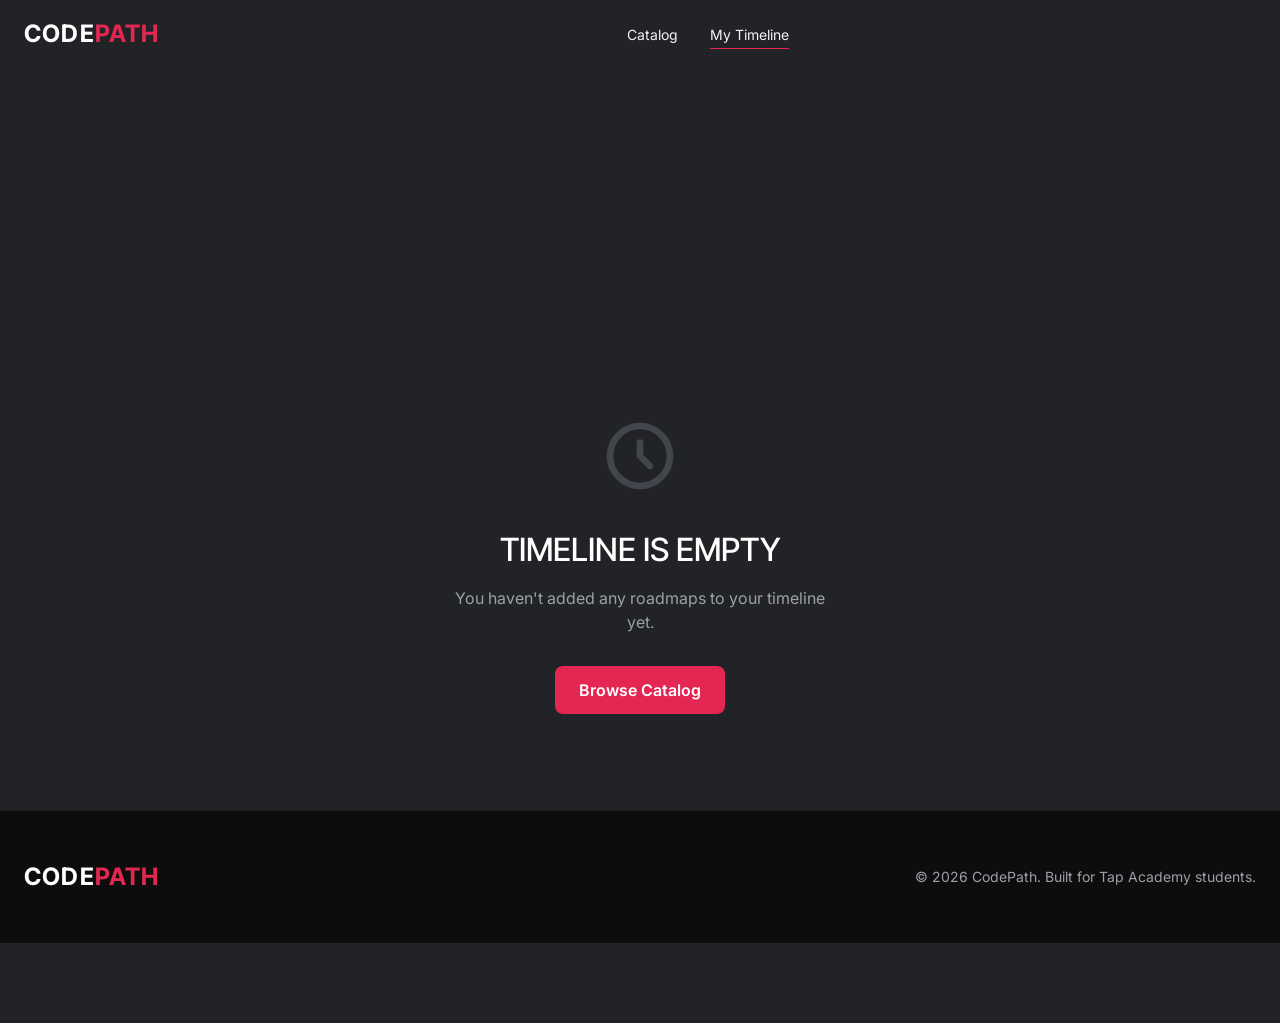
<file: my-timeline.html>
﻿<!DOCTYPE html>
<html lang="en">
<head>
  <meta charset="UTF-8">
  <meta name="viewport" content="width=device-width, initial-scale=1.0">
  <title>My Timeline | CodePath</title>
  <link rel="stylesheet" href="css/styles.css">
</head>
<body>
  <nav class="navbar" id="navbar">
    <div class="navbar__inner">
      <a href="index.html" class="navbar__logo">Code<span>Path</span></a>
      <div class="navbar__links">
        <a href="index.html" class="navbar__link">Catalog</a>
        <a href="my-timeline.html" class="navbar__link active">My Timeline</a>
      </div>
      <div class="navbar__actions">
        <button class="navbar__mobile-toggle" id="mobile-toggle">
          <span></span><span></span><span></span>
        </button>
      </div>
    </div>
  </nav>

  <div class="mobile-menu" id="mobile-menu">
    <button class="mobile-menu__close" id="mobile-close">
      <svg xmlns="http://www.w3.org/2000/svg" width="32" height="32" viewBox="0 0 24 24" fill="none" stroke="currentColor" stroke-width="2" stroke-linecap="round" stroke-linejoin="round"><path d="M6 18L18 6M6 6l12 12"/></svg>
    </button>
    <a href="index.html" class="mobile-menu__link">Catalog</a>
    <a href="my-timeline.html" class="mobile-menu__link text-magenta">My Timeline</a>
  </div>

  <div class="container" style="padding-top: 120px;">
    <div class="section-header animate-on-scroll">
      <div class="section-header__eyebrow">Your Path</div>
      <h1 class="section-header__title">My Timeline</h1>
      <p class="section-header__desc">Your personal learning schedule. Drag to reorder your roadmaps based on your current priorities.</p>
    </div>

    <div id="timeline-container" class="timeline stagger-children">
      <!-- Populated by JS -->
    </div>

    <div id="empty-timeline" class="empty-state" style="display: none;">
      <svg class="empty-state__icon" xmlns="http://www.w3.org/2000/svg" viewBox="0 0 24 24" fill="none" stroke="currentColor" stroke-width="2" stroke-linecap="round" stroke-linejoin="round"><path d="M12 8v4l3 3m6-3a9 9 0 11-18 0 9 9 0 0118 0z"/></svg>
      <h3 class="empty-state__title">Timeline is empty</h3>
      <p class="empty-state__desc">You haven't added any roadmaps to your timeline yet.</p>
      <a href="index.html" class="btn btn-primary">Browse Catalog</a>
    </div>

    <div class="current-learning animate-on-scroll" id="current-learning" style="display: none;">
      <div class="current-learning__header">
        <h3 class="text-subheading">Current Focus</h3>
        <div class="current-learning__badge">In Progress</div>
      </div>
      <div id="current-learning-content">
        <!-- Populated by JS -->
      </div>
    </div>
  </div>

  <footer class="footer">
    <div class="container footer__inner">
      <div class="navbar__logo">Code<span class="text-magenta">Path</span></div>
      <p class="footer__text">&copy; 2026 CodePath. Built for Tap Academy students.</p>
    </div>
  </footer>

  <script src="js/data.js"></script>
  <script src="js/timeline.js"></script>
</body>
</html>
</file>
<file: css/styles.css>
﻿@import url('https://fonts.googleapis.com/css2?family=Inter:wght@400;600&family=Inter+Tight:wght@500;600;700&family=Playfair+Display:ital,wght@0,400;0,700;1,400&display=swap');
:root{--c-obsidian:#222326;--c-carbon:#0d0d0e;--c-plate:#272c33;--c-slate:#191c21;--c-bone:#f4f4f5;--c-ash:#9ea0a9;--c-smoke:#43454c;--c-paper:#fff;--c-magenta:#e32652;--c-gold:#eed37f;--c-volt:#dcff00;--f-body:'Inter',system-ui,sans-serif;--f-display:'Inter Tight',system-ui,sans-serif;--f-serif:'Playfair Display',Georgia,serif;--max-w:1280px;--r-btn:8px;--r-card:12px;--r-img:12px;--r-tag:20px;--ease:250ms ease;--ease-slow:400ms cubic-bezier(.16,1,.3,1);--sh2:rgb(39,44,51) 0 0 0 1px inset;--sh4:rgb(148,154,164) 0 0 0 1px inset}
*,*::before,*::after{margin:0;padding:0;box-sizing:border-box}html{scroll-behavior:smooth;-webkit-font-smoothing:antialiased}body{font-family:var(--f-body);font-size:16px;font-weight:400;line-height:1.5;color:var(--c-paper);background:var(--c-obsidian);min-height:100vh;overflow-x:hidden}a{color:inherit;text-decoration:none}img{display:block;max-width:100%;height:auto}ul,ol{list-style:none}button{font-family:inherit;cursor:pointer;border:none;background:none;color:inherit}input,textarea,select{font-family:inherit;color:inherit;background:none;border:none;outline:none}::selection{background:rgba(227,38,82,.3)}::-webkit-scrollbar{width:6px}::-webkit-scrollbar-track{background:var(--c-obsidian)}::-webkit-scrollbar-thumb{background:var(--c-smoke);border-radius:3px}
.container{width:100%;max-width:var(--max-w);margin:0 auto;padding:0 24px}.section{padding:80px 0}
.text-display{font-family:var(--f-display);font-size:80px;font-weight:500;line-height:.85;letter-spacing:-.01em;text-transform:uppercase}.text-display-sm{font-family:var(--f-display);font-size:64px;font-weight:500;line-height:.9;text-transform:uppercase}.text-heading-lg{font-size:48px;font-weight:600;line-height:1.1}.text-heading{font-size:32px;font-weight:600;line-height:1.25}.text-heading-sm{font-size:24px;font-weight:600;line-height:1.25}.text-subheading{font-size:20px;font-weight:600;line-height:1.33}.text-body{font-size:16px;line-height:1.5;color:var(--c-bone)}.text-body-sm{font-size:14px;line-height:1.45;color:var(--c-ash)}.text-caption{font-size:12px;line-height:1.5;color:var(--c-ash)}.text-gold{color:var(--c-gold)}.text-muted{color:var(--c-ash)}.text-magenta{color:var(--c-magenta)}
.navbar{position:fixed;top:0;left:0;right:0;z-index:1000;background:transparent;transition:background var(--ease)}.navbar.scrolled{background:rgba(13,13,14,.92);backdrop-filter:blur(12px)}.navbar__inner{max-width:var(--max-w);margin:0 auto;padding:16px 24px;display:flex;align-items:center;justify-content:space-between;gap:24px}.navbar__logo{font-family:var(--f-display);font-size:24px;font-weight:700;text-transform:uppercase;letter-spacing:.05em;flex-shrink:0}.navbar__logo span{color:var(--c-magenta)}.navbar__links{display:flex;align-items:center;gap:32px}.navbar__link{font-size:14px;color:var(--c-bone);transition:color 150ms ease;position:relative}.navbar__link:hover{color:var(--c-paper)}.navbar__link::after{content:'';position:absolute;bottom:-4px;left:0;width:0;height:1px;background:var(--c-magenta);transition:width var(--ease)}.navbar__link:hover::after,.navbar__link.active::after{width:100%}.navbar__actions{display:flex;align-items:center;gap:16px}.navbar__mobile-toggle{display:none;flex-direction:column;gap:5px;padding:8px}.navbar__mobile-toggle span{display:block;width:24px;height:2px;background:var(--c-paper)}
.btn{display:inline-flex;align-items:center;justify-content:center;gap:8px;font-family:var(--f-body);font-weight:600;font-size:16px;padding:12px 24px;border-radius:var(--r-btn);transition:all var(--ease);cursor:pointer;white-space:nowrap;text-decoration:none}.btn-primary{background:var(--c-magenta);color:var(--c-paper);border:none}.btn-primary:hover{background:#c91f45;transform:translateY(-1px)}.btn-ghost{background:transparent;color:var(--c-paper);border:1px solid var(--c-paper)}.btn-ghost:hover{background:rgba(255,255,255,.08);transform:translateY(-1px)}.btn-pill{background:transparent;color:var(--c-gold);border:1px solid var(--c-gold);font-weight:400;font-size:14px;padding:8px 16px;border-radius:var(--r-tag);transition:all var(--ease)}.btn-pill:hover,.btn-pill.active{background:var(--c-gold);color:var(--c-carbon)}.btn-sm{font-size:14px;padding:8px 16px}
.card{background:var(--c-plate);border-radius:var(--r-card);box-shadow:var(--sh2);overflow:hidden;transition:all var(--ease);cursor:pointer}.card:hover{box-shadow:var(--sh4);transform:translateY(-2px)}.card__image-wrap{position:relative;overflow:hidden}.card__image{width:100%;aspect-ratio:16/10;object-fit:cover;transition:transform var(--ease-slow)}.card:hover .card__image{transform:scale(1.04)}.card__tag{position:absolute;top:12px;right:12px;font-size:11px;font-weight:600;color:var(--c-carbon);background:var(--c-volt);padding:4px 10px;border-radius:var(--r-tag);text-transform:uppercase;letter-spacing:.06em;z-index:2}.card__body{padding:20px}.card__category{font-size:12px;font-weight:600;color:var(--c-gold);text-transform:uppercase;letter-spacing:.06em;margin-bottom:8px}.card__title{font-size:20px;font-weight:600;line-height:1.33}.card__desc{font-size:14px;color:var(--c-ash);margin-top:8px;line-height:1.45;display:-webkit-box;-webkit-line-clamp:2;-webkit-box-orient:vertical;overflow:hidden}.card__meta{display:flex;align-items:center;gap:16px;margin-top:16px;padding-top:16px;border-top:1px solid rgba(244,244,245,.08)}.card__meta-item{display:flex;align-items:center;gap:5px;font-size:12px;color:var(--c-ash)}.card__meta-item svg{width:14px;height:14px;flex-shrink:0}.card__difficulty{display:inline-flex;align-items:flex-end;gap:2px;margin-left:auto}.card__difficulty-bar{width:3px;border-radius:1px;background:var(--c-smoke)}.card__difficulty-bar.filled{background:var(--c-gold)}
.hero{min-height:100vh;display:flex;align-items:center;padding-top:96px;padding-bottom:64px;position:relative;overflow:hidden}.hero__grid{display:grid;grid-template-columns:1fr 1fr;gap:64px;align-items:center}.hero__content{position:relative;z-index:2}.hero__badge{display:inline-flex;align-items:center;gap:8px;font-size:12px;font-weight:600;color:var(--c-gold);text-transform:uppercase;letter-spacing:.1em;margin-bottom:24px}.hero__badge::before{content:'';display:block;width:32px;height:1px;background:var(--c-gold)}.hero__title{font-family:var(--f-display);font-size:80px;font-weight:500;line-height:.85;letter-spacing:-.01em;text-transform:uppercase;margin-bottom:24px}.hero__title em{font-style:normal;color:var(--c-magenta)}.hero__subtitle{font-size:16px;color:var(--c-bone);max-width:480px;margin-bottom:32px}.hero__actions{display:flex;align-items:center;gap:16px;flex-wrap:wrap}.hero__images{display:grid;grid-template-columns:1fr 1fr;gap:12px;position:relative}.hero__image{border-radius:var(--r-img);overflow:hidden;aspect-ratio:1}.hero__image img{width:100%;height:100%;object-fit:cover;transition:transform var(--ease-slow)}.hero__image:hover img{transform:scale(1.05)}.hero__image:nth-child(2){transform:translateY(32px)}.hero__image:nth-child(3){transform:translateY(-32px)}.hero__images::before{content:'';position:absolute;top:50%;left:50%;width:120%;height:120%;transform:translate(-50%,-50%);background:radial-gradient(ellipse at center,rgba(227,38,82,.08) 0%,transparent 70%);pointer-events:none;z-index:-1}
.category-pills{display:flex;align-items:center;gap:12px;overflow-x:auto;padding:4px 0;scrollbar-width:none}.category-pills::-webkit-scrollbar{display:none}
.catalog-grid{display:grid;grid-template-columns:repeat(3,1fr);gap:24px}
.features-section{display:grid;grid-template-columns:1fr 1fr;gap:64px;align-items:center}.feature-rows{display:flex;flex-direction:column;gap:20px}.feature-row{display:flex;align-items:flex-start;gap:16px}.feature-row__icon{width:24px;height:24px;flex-shrink:0;color:var(--c-gold);margin-top:2px}.feature-row__text{font-size:16px;color:var(--c-bone);line-height:1.5}.feature-row__text strong{color:var(--c-paper);font-weight:600}
.section-header{margin-bottom:48px}.section-header__eyebrow{font-size:12px;font-weight:600;color:var(--c-gold);text-transform:uppercase;letter-spacing:.1em;margin-bottom:12px}.section-header__title{font-family:var(--f-display);font-size:64px;font-weight:500;line-height:.9;text-transform:uppercase;margin-bottom:16px}.section-header__desc{font-size:16px;color:var(--c-ash);max-width:600px}
.roadmap-hero{position:relative;border-radius:var(--r-img);overflow:hidden;min-height:480px;display:flex;align-items:flex-end;margin-top:96px}.roadmap-hero__bg{position:absolute;inset:0;width:100%;height:100%;object-fit:cover}.roadmap-hero__overlay{position:absolute;inset:0;background:linear-gradient(to top,rgba(13,13,14,.95) 0%,rgba(13,13,14,.6) 40%,rgba(13,13,14,.2) 100%)}.roadmap-hero__content{position:relative;z-index:2;padding:48px;width:100%}.roadmap-hero__category{font-size:12px;font-weight:600;color:var(--c-gold);text-transform:uppercase;letter-spacing:.1em;margin-bottom:16px}.roadmap-hero__title{font-family:var(--f-display);font-size:64px;font-weight:500;line-height:.9;text-transform:uppercase;margin-bottom:16px;max-width:700px}.roadmap-hero__desc{font-size:16px;color:var(--c-bone);max-width:560px;margin-bottom:24px}.roadmap-hero__actions{display:flex;align-items:center;gap:16px}
.stats-card{background:var(--c-plate);border-radius:var(--r-card);box-shadow:var(--sh2);padding:32px;display:grid;grid-template-columns:repeat(4,1fr);gap:24px;margin-top:32px}.stats-card__item{text-align:center}.stats-card__value{font-family:var(--f-display);font-size:48px;font-weight:500;line-height:1;margin-bottom:8px}.stats-card__value.gold{color:var(--c-gold)}.stats-card__label{font-size:12px;color:var(--c-ash);text-transform:uppercase;letter-spacing:.05em}
.module-list{display:flex;flex-direction:column;position:relative}.module-list::before{content:'';position:absolute;left:23px;top:0;bottom:0;width:2px;background:var(--c-plate)}.module-item{display:flex;gap:24px;position:relative;padding-bottom:48px}.module-item:last-child{padding-bottom:0}.module-item__marker{flex-shrink:0;width:48px;height:48px;border-radius:50%;background:var(--c-plate);box-shadow:var(--sh2);display:flex;align-items:center;justify-content:center;font-family:var(--f-display);font-size:20px;font-weight:500;color:var(--c-ash);position:relative;z-index:2;transition:all var(--ease)}.module-item.completed .module-item__marker{background:var(--c-magenta);color:var(--c-paper)}.module-item.active .module-item__marker{box-shadow:0 0 0 2px var(--c-magenta);color:var(--c-magenta)}.module-item__content{flex:1;background:var(--c-plate);border-radius:var(--r-card);box-shadow:var(--sh2);overflow:hidden}.module-item__header{padding:20px 24px;display:flex;align-items:flex-start;justify-content:space-between;gap:16px;cursor:pointer;transition:background 150ms ease}.module-item__header:hover{background:rgba(255,255,255,.02)}.module-item__info{flex:1}.module-item__title{font-size:20px;font-weight:600;margin-bottom:4px}.module-item__meta{display:flex;align-items:center;gap:12px;font-size:12px;color:var(--c-ash)}.module-item__meta-item{display:flex;align-items:center;gap:4px}.module-item__toggle{width:32px;height:32px;display:flex;align-items:center;justify-content:center;color:var(--c-ash);transition:transform var(--ease);flex-shrink:0}.module-item.expanded .module-item__toggle{transform:rotate(180deg)}.module-item__body{max-height:0;overflow:hidden;transition:max-height .4s cubic-bezier(.16,1,.3,1)}.module-item.expanded .module-item__body{max-height:800px}.module-item__body-inner{padding:0 24px 24px}.module-item__desc{font-size:14px;color:var(--c-bone);line-height:1.5;margin-bottom:20px}
.video-embed{position:relative;width:100%;aspect-ratio:16/9;border-radius:var(--r-img);overflow:hidden;background:var(--c-carbon);cursor:pointer}.video-embed iframe{width:100%;height:100%;border:none}.video-embed__placeholder{width:100%;height:100%;display:flex;align-items:center;justify-content:center;position:relative}.video-embed__placeholder img{width:100%;height:100%;object-fit:cover;position:absolute;inset:0}.video-embed__play{position:absolute;top:50%;left:50%;transform:translate(-50%,-50%);width:64px;height:64px;border-radius:50%;background:rgba(227,38,82,.9);display:flex;align-items:center;justify-content:center;transition:all var(--ease);z-index:2}.video-embed:hover .video-embed__play{background:var(--c-magenta);transform:translate(-50%,-50%) scale(1.1)}.video-embed__play svg{width:24px;height:24px;fill:var(--c-paper);margin-left:3px}
.module-checkbox{display:flex;align-items:center;gap:12px;margin-top:16px;cursor:pointer;font-size:14px;color:var(--c-bone);user-select:none}.module-checkbox__box{width:20px;height:20px;border-radius:4px;border:1.5px solid var(--c-ash);display:flex;align-items:center;justify-content:center;flex-shrink:0;transition:all 150ms ease}.module-checkbox.checked .module-checkbox__box{background:var(--c-magenta);border-color:var(--c-magenta)}.module-checkbox__box svg{width:12px;height:12px;fill:var(--c-paper);opacity:0;transition:opacity 150ms ease}.module-checkbox.checked .module-checkbox__box svg{opacity:1}
.progress-bar{width:100%;height:4px;background:var(--c-plate);border-radius:2px;overflow:hidden}.progress-bar__fill{height:100%;background:var(--c-magenta);border-radius:2px;transition:width var(--ease-slow)}.progress-bar--gold .progress-bar__fill{background:var(--c-gold)}.progress-section{position:sticky;top:72px;z-index:50;background:rgba(34,35,38,.95);backdrop-filter:blur(8px);padding:16px 0;margin-bottom:32px}.progress-section__inner{display:flex;align-items:center;gap:16px}.progress-section__text{font-size:14px;color:var(--c-ash);white-space:nowrap}.progress-section__text strong{color:var(--c-paper);font-weight:600}
.timeline{position:relative;padding:48px 0}.timeline::before{content:'';position:absolute;left:50%;top:0;bottom:0;width:2px;background:var(--c-plate);transform:translateX(-50%)}.timeline__item{display:flex;align-items:flex-start;margin-bottom:48px;position:relative}.timeline__item:last-child{margin-bottom:0}.timeline__item:nth-child(odd){padding-right:calc(50% + 40px)}.timeline__item:nth-child(even){padding-left:calc(50% + 40px)}.timeline__marker{position:absolute;left:50%;transform:translateX(-50%);width:48px;height:48px;border-radius:50%;background:var(--c-plate);box-shadow:var(--sh2);display:flex;align-items:center;justify-content:center;font-family:var(--f-display);font-size:20px;font-weight:500;color:var(--c-ash);z-index:2;transition:all var(--ease)}.timeline__item.active .timeline__marker{box-shadow:0 0 0 2px var(--c-magenta);color:var(--c-magenta)}.timeline__item.completed .timeline__marker{background:var(--c-magenta);color:var(--c-paper)}.timeline__card{background:var(--c-plate);border-radius:var(--r-card);box-shadow:var(--sh2);overflow:hidden;cursor:grab;transition:all var(--ease);width:100%}.timeline__card:active{cursor:grabbing}.timeline__card.dragging{opacity:.5;transform:scale(.98)}.timeline__card.drag-over{box-shadow:0 0 0 2px var(--c-magenta)}.timeline__card-image{width:100%;aspect-ratio:16/9;object-fit:cover}.timeline__card-body{padding:20px}.timeline__card-step{font-size:12px;font-weight:600;color:var(--c-gold);text-transform:uppercase;letter-spacing:.08em;margin-bottom:8px}.timeline__card-title{font-size:20px;font-weight:600;margin-bottom:8px}.timeline__card-meta{display:flex;align-items:center;gap:12px;font-size:12px;color:var(--c-ash);margin-bottom:16px}.timeline__card-progress{display:flex;align-items:center;gap:12px}.timeline__card-progress-text{font-size:12px;color:var(--c-ash);white-space:nowrap}.timeline__card-actions{display:flex;gap:8px;margin-top:16px;padding-top:16px;border-top:1px solid rgba(244,244,245,.06);align-items:center;justify-content:space-between}.timeline__remove-btn{font-size:12px;color:var(--c-ash);padding:4px 8px;border-radius:var(--r-btn);transition:color 150ms ease}.timeline__remove-btn:hover{color:var(--c-magenta)}
.empty-state{text-align:center;padding:96px 24px}.empty-state__icon{width:80px;height:80px;margin:0 auto 24px;color:var(--c-smoke)}.empty-state__title{font-family:var(--f-display);font-size:32px;font-weight:500;text-transform:uppercase;margin-bottom:12px}.empty-state__desc{font-size:16px;color:var(--c-ash);max-width:400px;margin:0 auto 32px}
.sticky-bar{position:fixed;bottom:0;left:0;right:0;z-index:900;background:var(--c-carbon);border-top:1px solid rgba(244,244,245,.06)}.sticky-bar__inner{max-width:var(--max-w);margin:0 auto;padding:16px 24px;display:flex;align-items:center;justify-content:space-between;gap:24px;min-height:80px}.sticky-bar__left{display:flex;align-items:center;gap:16px}.sticky-bar__avatars{display:flex;margin-right:8px}.sticky-bar__avatar{width:32px;height:32px;border-radius:50%;object-fit:cover;border:2px solid var(--c-carbon);margin-left:-8px}.sticky-bar__avatar:first-child{margin-left:0}.sticky-bar__text h4{font-size:16px;font-weight:600}.sticky-bar__text p{font-size:12px;color:var(--c-ash)}
.footer{background:var(--c-carbon);border-top:1px solid rgba(244,244,245,.06);padding:48px 0;margin-bottom:80px}.footer__inner{display:flex;justify-content:space-between;align-items:center;gap:24px;flex-wrap:wrap}.footer__text{font-size:14px;color:var(--c-ash)}.footer__links{display:flex;gap:24px}.footer__link{font-size:14px;color:var(--c-ash);transition:color 150ms ease}.footer__link:hover{color:var(--c-paper)}
.current-learning{background:var(--c-slate);border-radius:var(--r-card);box-shadow:var(--sh2);padding:32px;margin-top:48px}.current-learning__header{display:flex;align-items:center;justify-content:space-between;margin-bottom:24px}.current-learning__badge{display:inline-flex;align-items:center;gap:8px;font-size:12px;font-weight:600;color:var(--c-volt);text-transform:uppercase;letter-spacing:.08em}.current-learning__badge::before{content:'';width:8px;height:8px;border-radius:50%;background:var(--c-volt);animation:pulse 2s ease-in-out infinite}
.toast{position:fixed;bottom:100px;left:50%;transform:translateX(-50%) translateY(20px);background:var(--c-plate);color:var(--c-paper);padding:12px 24px;border-radius:var(--r-btn);box-shadow:var(--sh2);font-size:14px;font-weight:600;z-index:2000;opacity:0;pointer-events:none;transition:all var(--ease)}.toast.visible{opacity:1;transform:translateX(-50%) translateY(0)}.toast--success{border-left:3px solid var(--c-volt)}.toast--magenta{border-left:3px solid var(--c-magenta)}
.search-input{position:relative;width:220px}.search-input__icon{position:absolute;left:12px;top:50%;transform:translateY(-50%);width:16px;height:16px;color:var(--c-ash);pointer-events:none}.search-input input{width:100%;background:var(--c-carbon);border:1px solid var(--c-smoke);border-radius:4px;padding:8px 16px 8px 36px;font-size:14px;color:var(--c-paper);transition:border-color 150ms ease}.search-input input::placeholder{color:var(--c-ash)}.search-input input:focus{border-color:var(--c-bone)}
.mobile-menu{position:fixed;inset:0;z-index:999;background:rgba(13,13,14,.97);backdrop-filter:blur(16px);display:flex;flex-direction:column;align-items:center;justify-content:center;gap:32px;opacity:0;pointer-events:none;transition:opacity var(--ease)}.mobile-menu.open{opacity:1;pointer-events:auto}.mobile-menu__link{font-family:var(--f-display);font-size:32px;font-weight:500;text-transform:uppercase;color:var(--c-bone);transition:color 150ms ease}.mobile-menu__link:hover{color:var(--c-magenta)}.mobile-menu__close{position:absolute;top:24px;right:24px;width:40px;height:40px;display:flex;align-items:center;justify-content:center;color:var(--c-paper)}
@keyframes fadeInUp{from{opacity:0;transform:translateY(24px)}to{opacity:1;transform:translateY(0)}}@keyframes pulse{0%,100%{opacity:1}50%{opacity:.4}}.animate-on-scroll{opacity:0;transform:translateY(24px);transition:opacity .6s cubic-bezier(.16,1,.3,1),transform .6s cubic-bezier(.16,1,.3,1)}.animate-on-scroll.visible{opacity:1;transform:translateY(0)}.stagger-children>*{opacity:0;transform:translateY(16px);transition:opacity .4s ease,transform .4s ease}.stagger-children.visible>*:nth-child(1){transition-delay:0s}.stagger-children.visible>*:nth-child(2){transition-delay:.06s}.stagger-children.visible>*:nth-child(3){transition-delay:.12s}.stagger-children.visible>*:nth-child(4){transition-delay:.18s}.stagger-children.visible>*:nth-child(5){transition-delay:.24s}.stagger-children.visible>*:nth-child(6){transition-delay:.3s}.stagger-children.visible>*{opacity:1;transform:translateY(0)}
@media(max-width:1024px){.hero__grid{grid-template-columns:1fr;gap:48px}.hero__title{font-size:64px}.hero__images{max-width:480px}.catalog-grid{grid-template-columns:repeat(2,1fr)}.stats-card{grid-template-columns:repeat(2,1fr)}.features-section{grid-template-columns:1fr;gap:48px}.timeline__item:nth-child(odd),.timeline__item:nth-child(even){padding-right:0;padding-left:64px}.timeline::before{left:23px}.timeline__marker{left:0;transform:none}.section-header__title{font-size:48px}}
@media(max-width:768px){.container{padding:0 16px}.hero{padding-top:80px;min-height:auto}.hero__title{font-size:48px}.hero__images{grid-template-columns:1fr 1fr;gap:8px}.hero__image:nth-child(2),.hero__image:nth-child(3){transform:none}.catalog-grid{grid-template-columns:1fr;gap:16px}.stats-card{grid-template-columns:repeat(2,1fr);padding:20px}.navbar__links{display:none}.navbar__mobile-toggle{display:flex}.section-header__title{font-size:40px}.roadmap-hero{min-height:360px;margin-top:64px}.roadmap-hero__title{font-size:40px}.roadmap-hero__content{padding:24px}.module-list::before{left:19px}.module-item__marker{width:40px;height:40px;font-size:16px}.module-item__header{padding:16px}.module-item__body-inner{padding:0 16px 16px}.timeline__item:nth-child(odd),.timeline__item:nth-child(even){padding-left:52px}.timeline::before{left:19px}.timeline__marker{width:40px;height:40px;font-size:16px}.sticky-bar__inner{flex-direction:column;gap:12px;min-height:auto;padding:12px 16px}.sticky-bar__avatars{display:none}.footer__inner{flex-direction:column;text-align:center}.hero__actions,.roadmap-hero__actions{flex-direction:column;align-items:stretch}.search-input{width:100%}}
.sr-only{position:absolute;width:1px;height:1px;padding:0;margin:-1px;overflow:hidden;clip:rect(0,0,0,0);white-space:nowrap;border-width:0}
</file>
